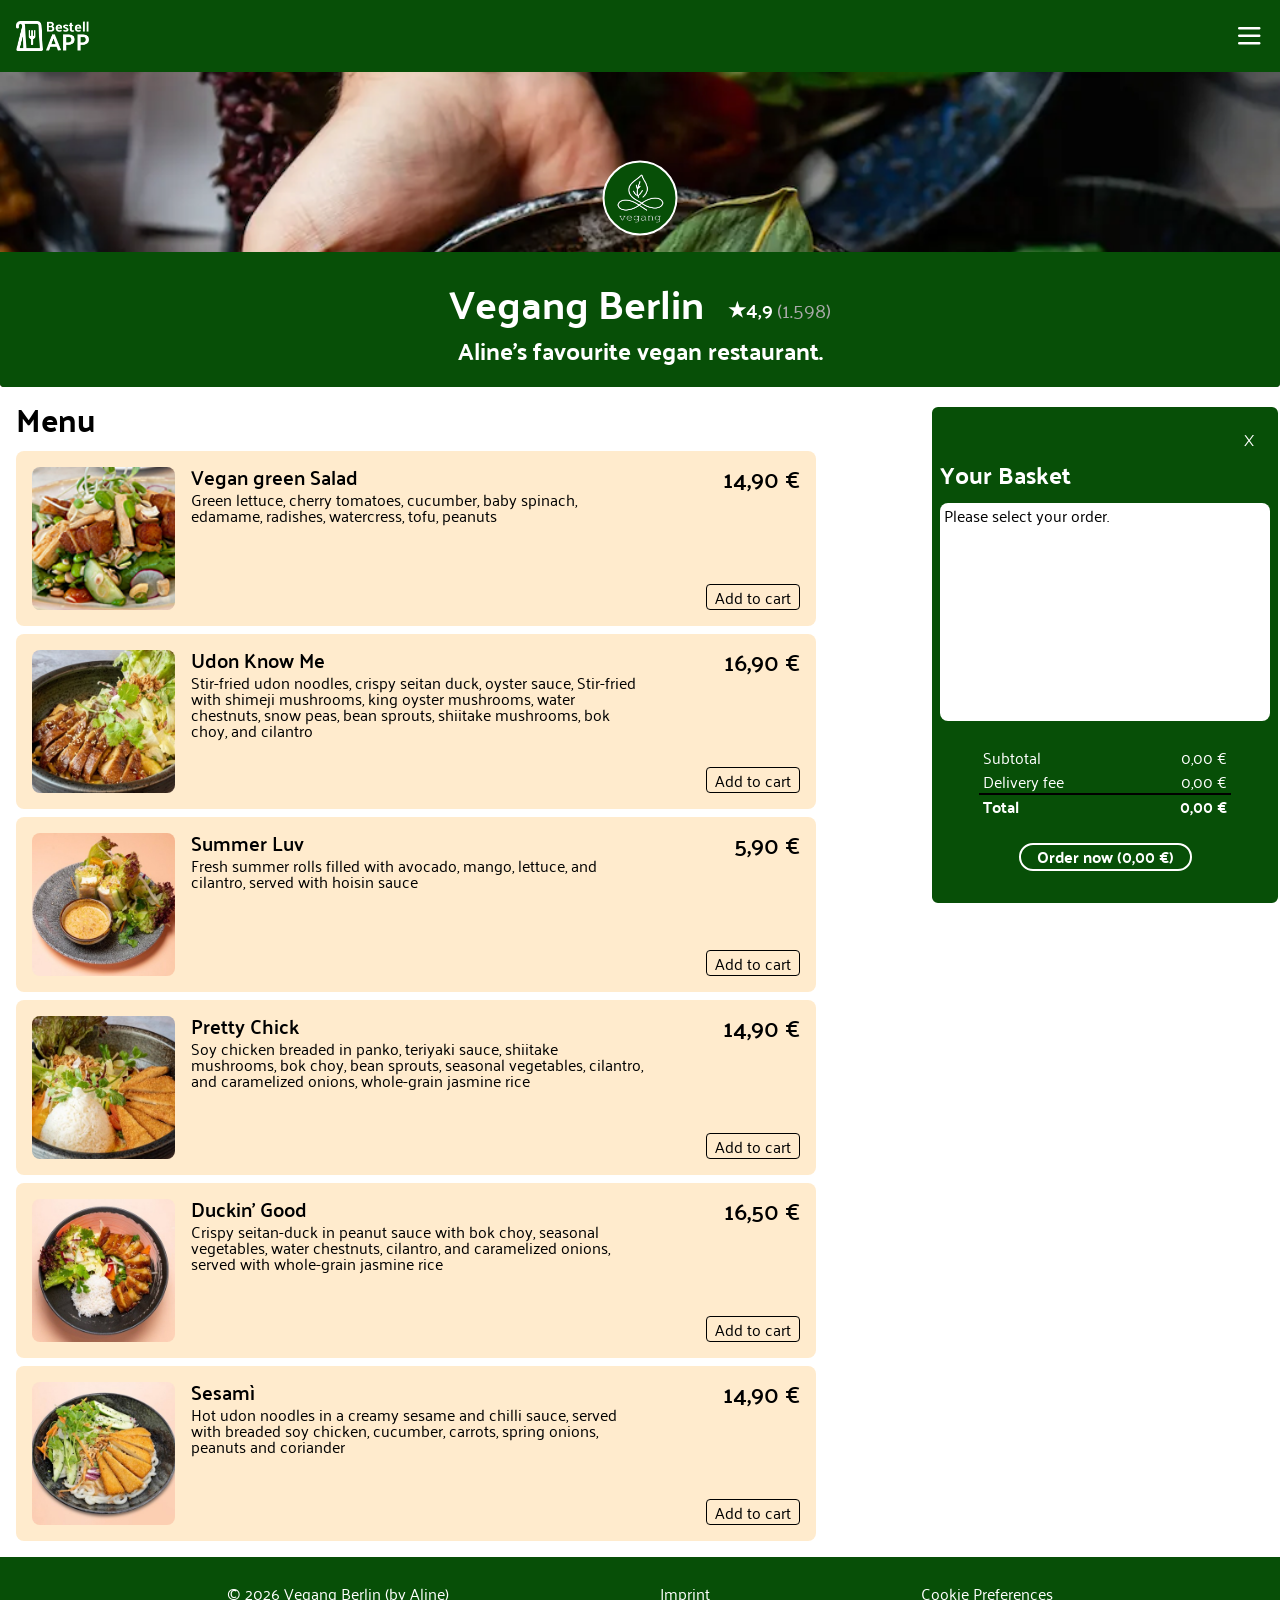
<file: index.html>
<!DOCTYPE html>
<html lang="de">
<head>
    <meta charset="UTF-8">
    <meta name="viewport" content="width=device-width, initial-scale=1.0">
    <title>Aline's BestellApp</title>

    <link rel="shortcut icon" href="./assets/icons/Salad.png" type="image/x-icon">

    <link rel="stylesheet" href="style.css">
    <link rel="stylesheet" href="./styles/fonts.css">
    <link rel="stylesheet" href="./styles/headooter.css">
    <link rel="stylesheet" href="./styles/landing.css">
    <link rel="stylesheet" href="./styles/cart.css">
    <link rel="stylesheet" href="./styles/menu.css">

    <script src="./scripts/menu-db.js" defer></script>
    <script src="./scripts/templates.js" defer></script>
    <script src="./main.js" defer></script>


</head>
<body onload="init()">
    <header>
        <div class="content-headooter" id="header-content-desktop">
            <img src="./assets/icons/logo-bestellapp.png" alt="logo bestellapp">
            <nav>
                <img src="./assets/icons/icon-burger-menu.png" alt="navigation menu icon" id="desktop-burger-menu">
            </nav>
        </div>
        <div class="content-headooter" id="header-content-mobile">
            <img src="./assets/icons/logo-bestellapp.png" alt="logo bestellapp">
        </div>
    </header>
    <main>
        <section>
            <div class="content" id="landing-section">
                <div id="logo">
                    <img src="./assets/icons/logo-vegang.png" alt="logo vegang berlin">
                </div>
                <div id="restaurant-info">
                    <div id="restaurant-name-rating">
                        <h1>Vegang Berlin</h1>
                        <div id="ratings">
                            <p id="rating-average">&starf;4,9</p>
                            <p id="total-ratings">(1.598)</p>
                        </div>
                    </div>
                    <h3>Aline's favourite vegan restaurant.</h3>
                </div>
            </div>
        </section>
        <section>
            <div class="content" id="content-wrapper">
                <section id="menu">
                    <h2>Menu</h2>
                    <div id="menu-items-wrapper" class="display-flex">
                        <!-- generated by JS -->
                    </div>
                </section>
            </div>
        </section>
    </main>
    <aside>
        <div id="cart-wrapper" class="display-none  display-flex content">
            <div id="cart" class="display-none">
                <!-- generated by JS -->
            </div>
        </div>
        <dialog id="order-confirmation-popup">
            <!-- generated by JS -->
        </dialog>
    </aside>
    <footer>
        <div class="content-headooter" id="footer-content-desktop">
            <a href="https://www.vegangberlin.de" target="_blank" rel="noopener noreferrer">&#169; 2026 Vegang Berlin (by Aline)</a>
            <p>Imprint</p>
            <p>Cookie Preferences</p>
        </div>
        <div class="content-headooter" id="footer-content-mobile">
            <img src="./assets/icons/home.svg" alt="icon home">
            <img src="./assets/icons/Profile.svg" alt="icon profile">
            <img src="./assets/icons/orders.svg" alt="icon orders">
            <buttton id="shopping-cart" onclick="toggleCart()">
                <img src="./assets/icons/shopping_cart.svg" alt="icon shopping cart">
                <p id="number-of-meals-in-cart"></p>
            </button>
        </div>
        </dialog>
    </footer>
</body>
</html>
</file>
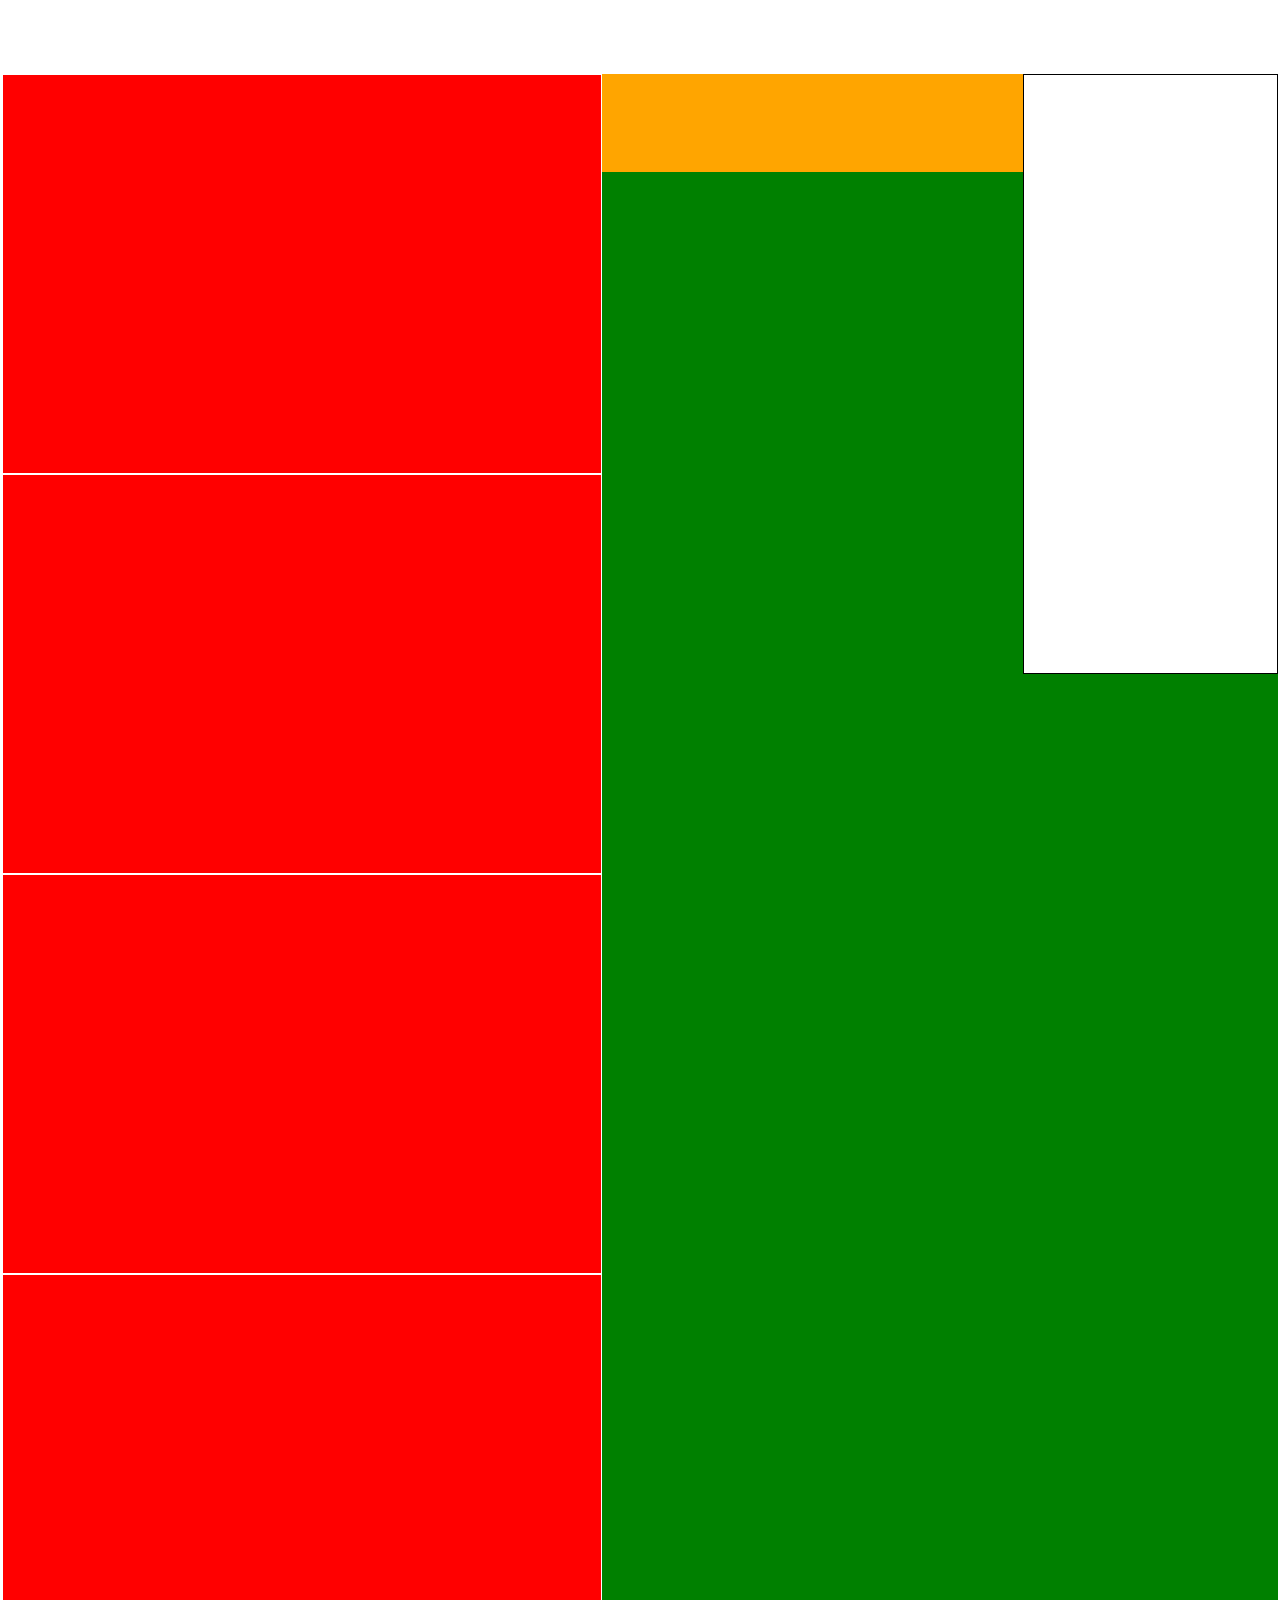
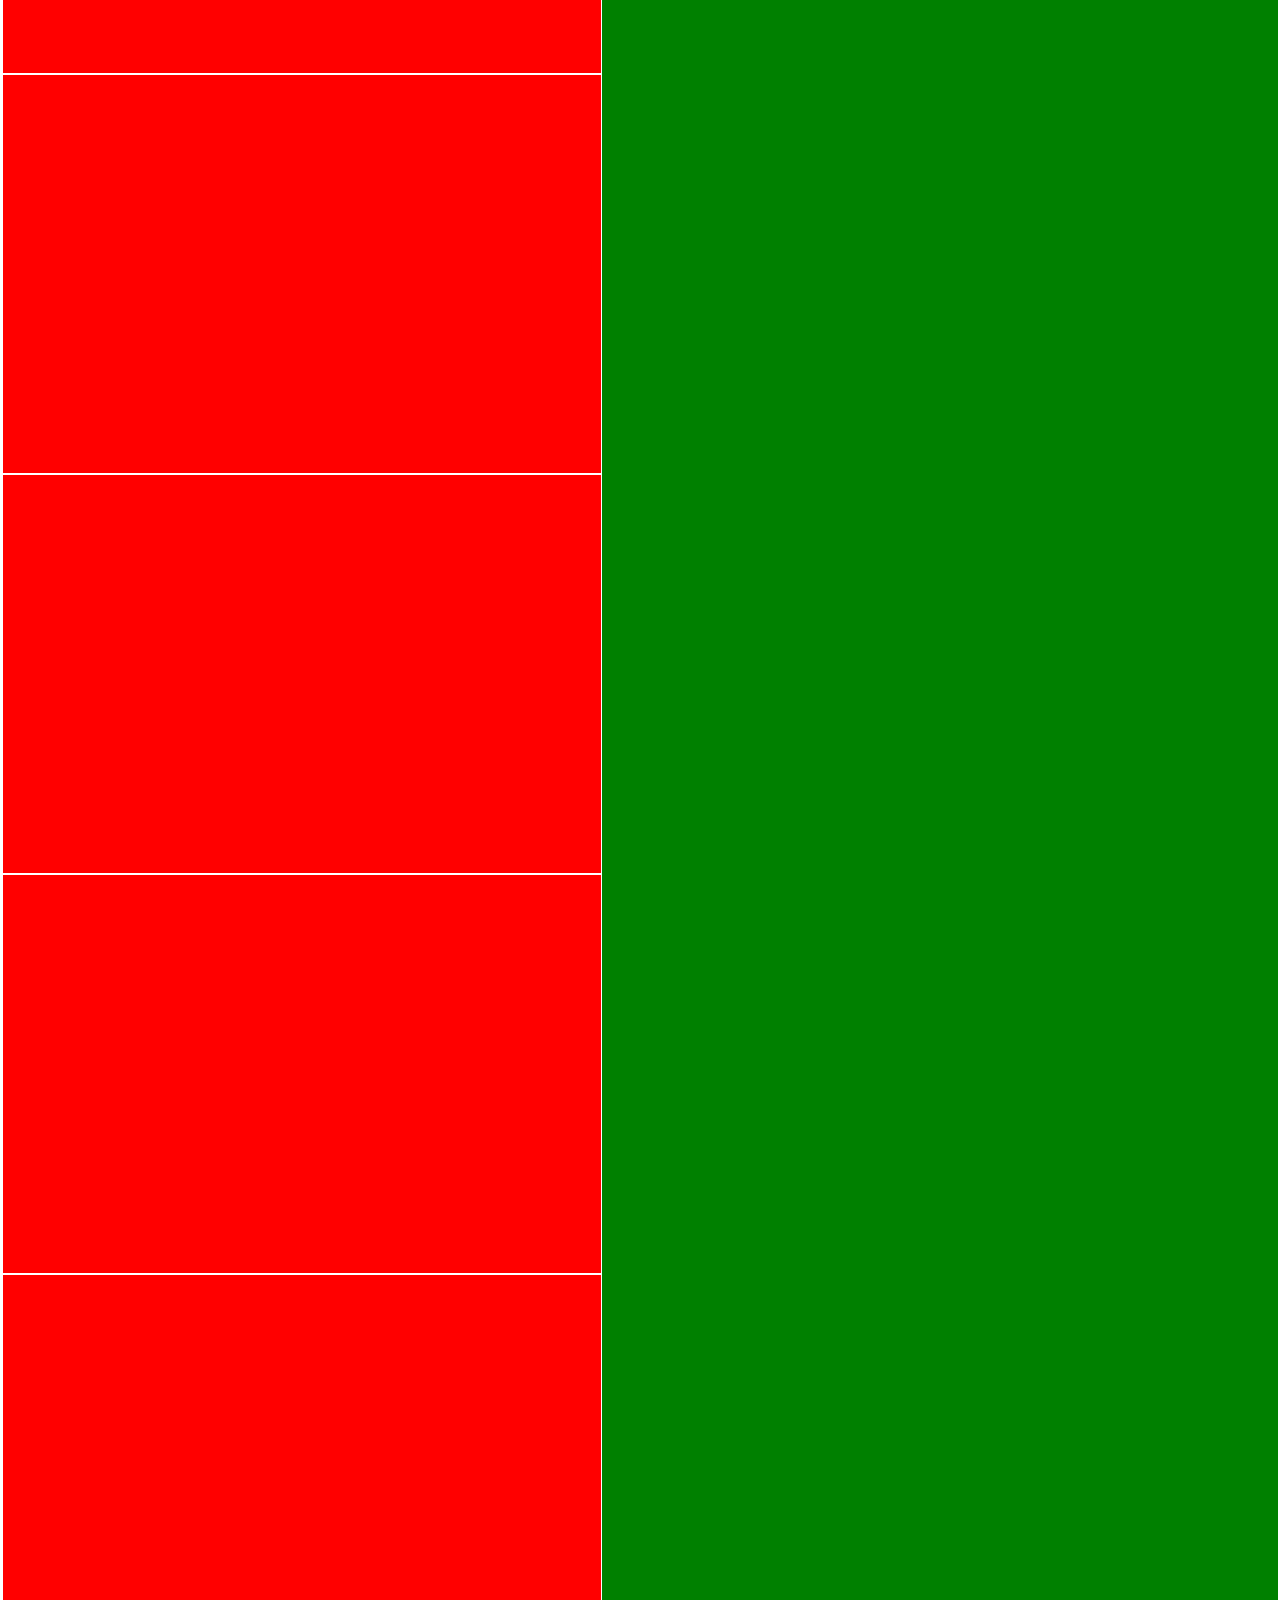
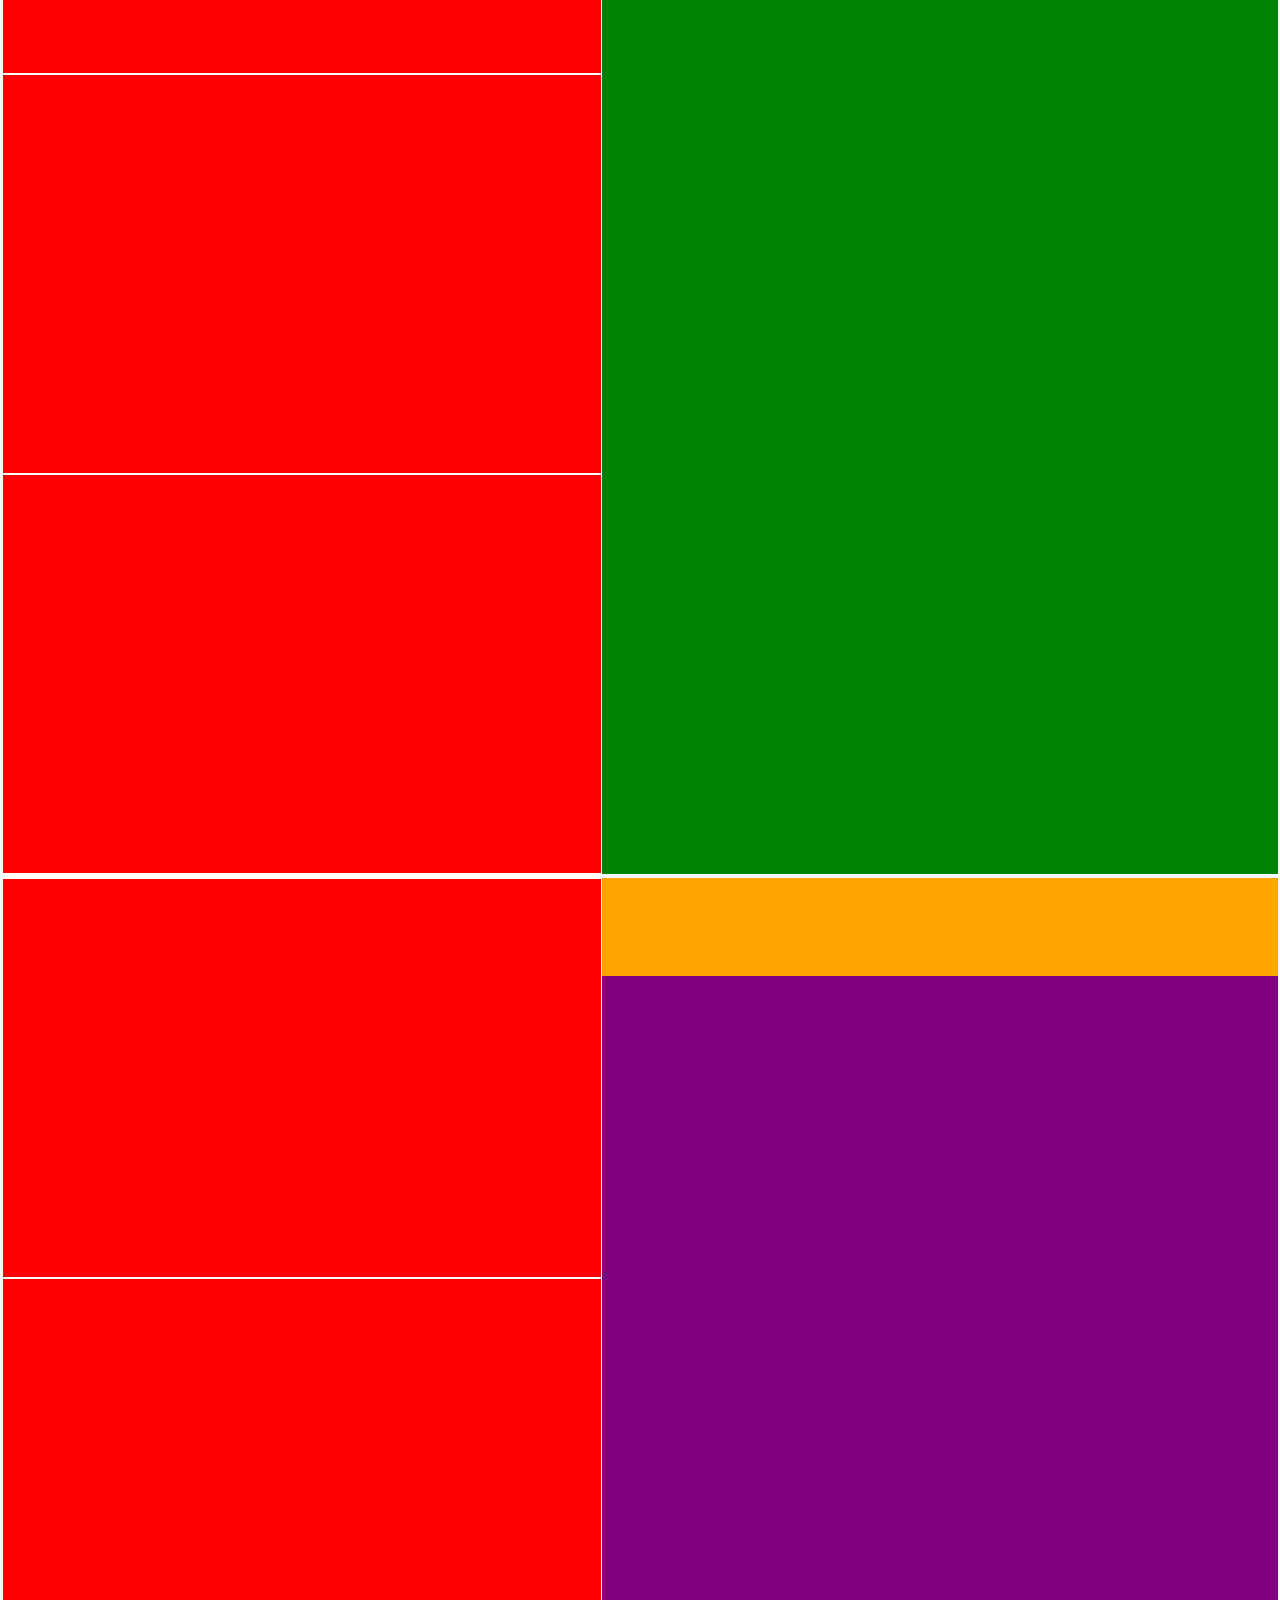
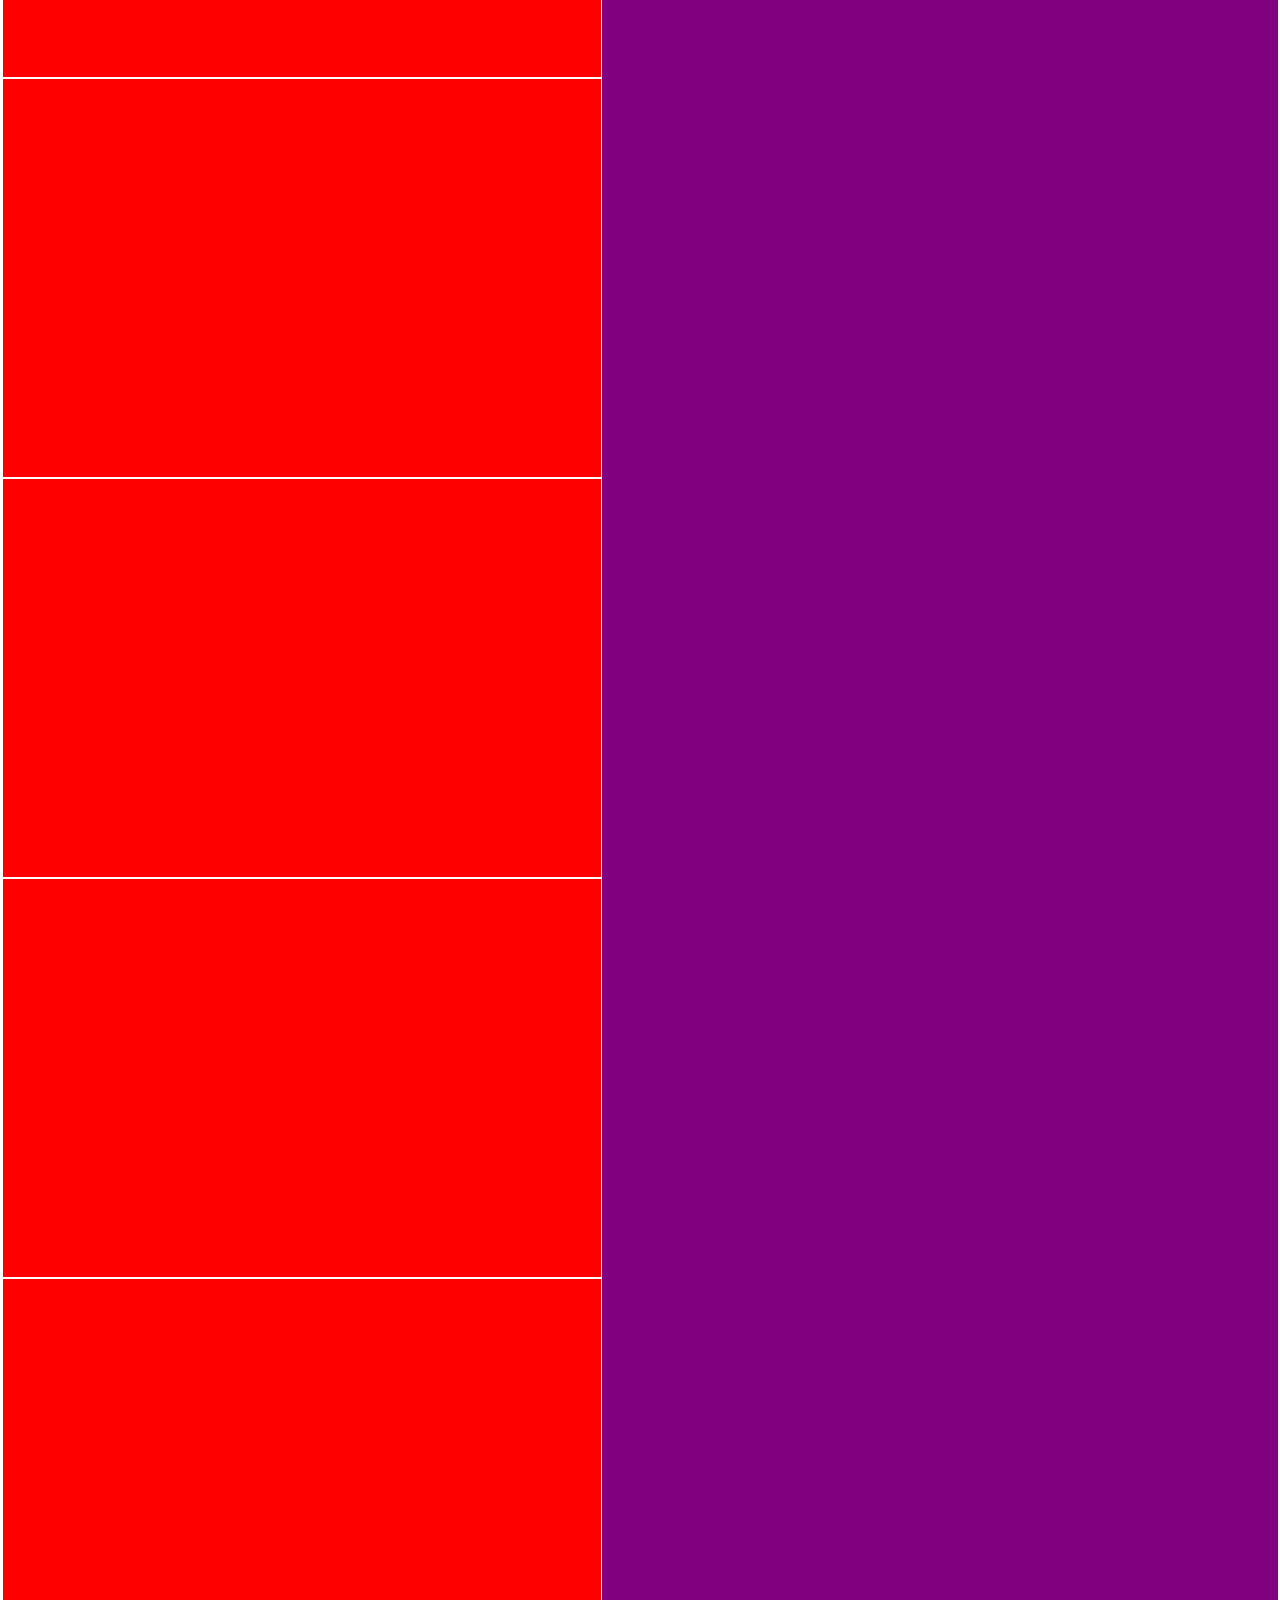
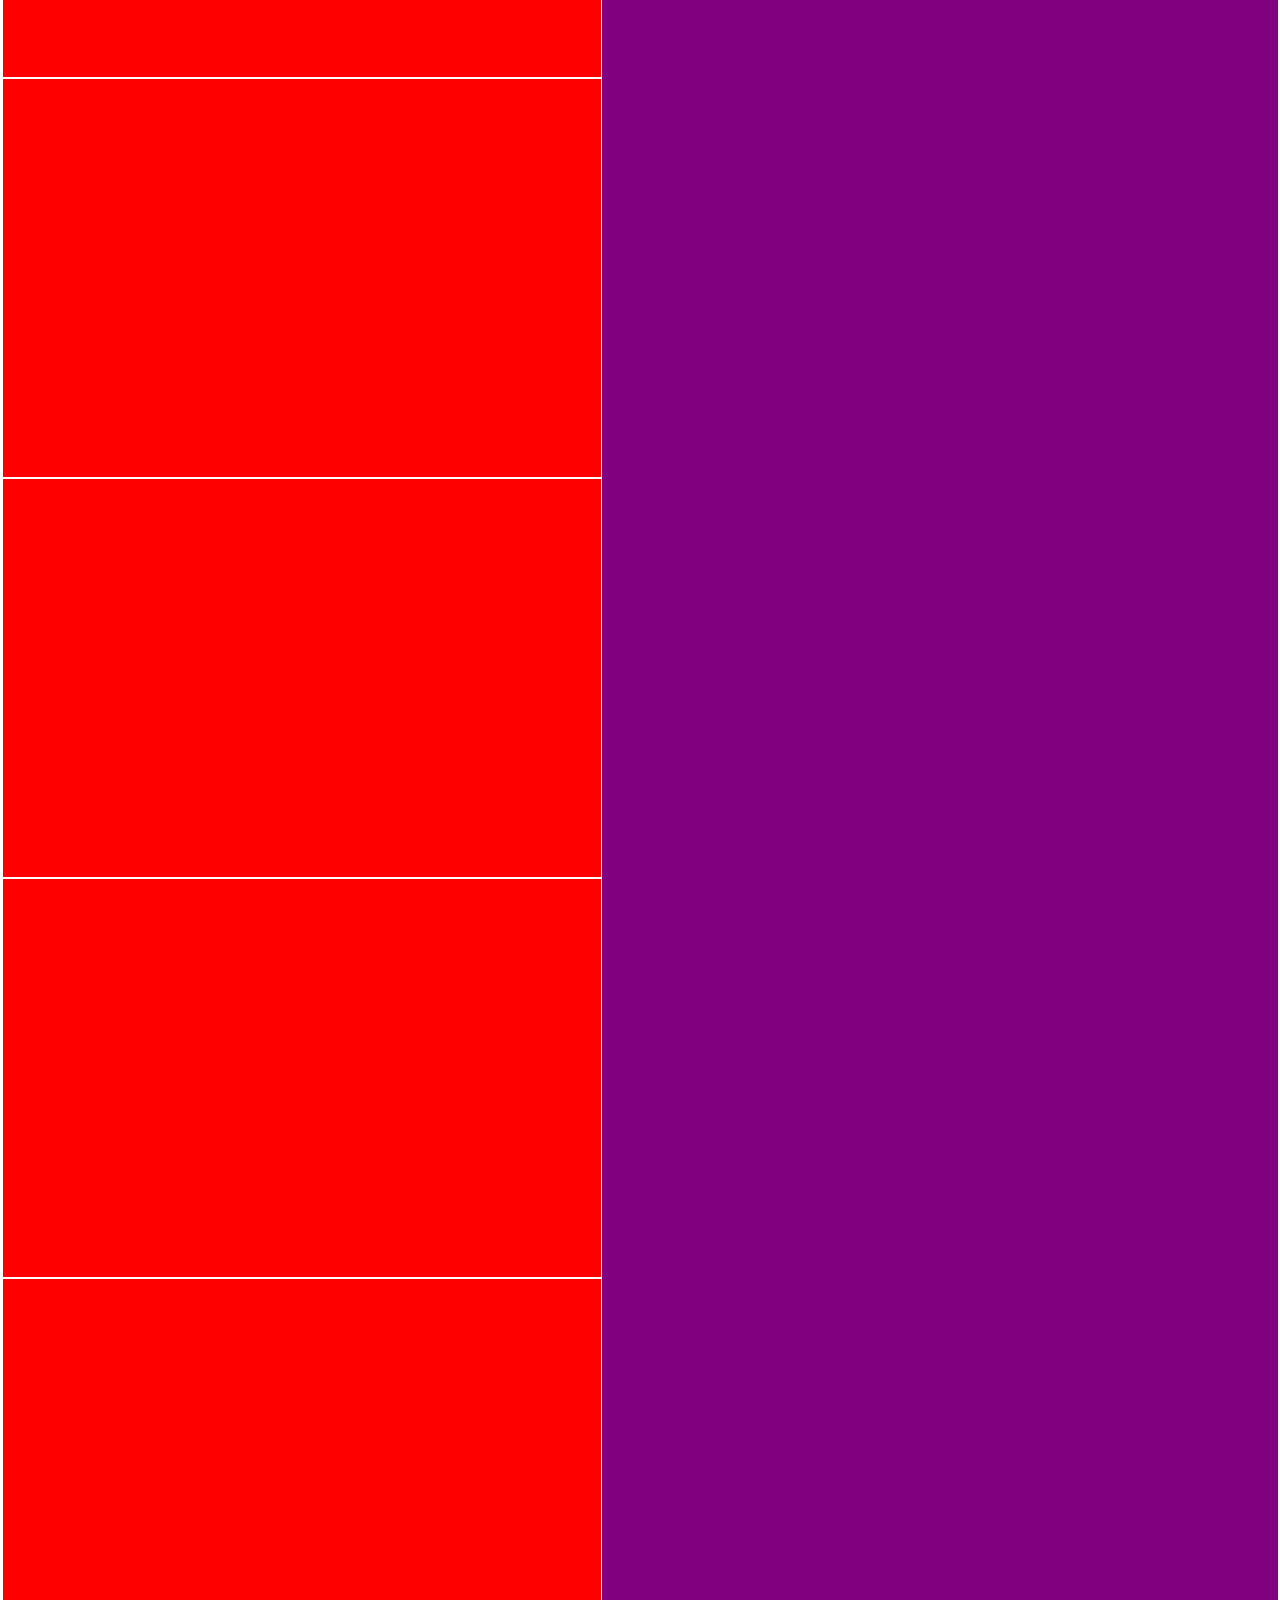
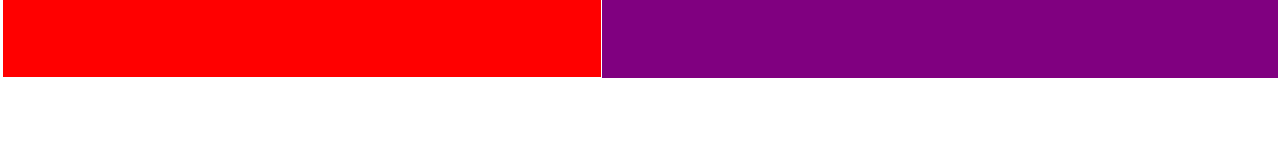
<file: Documentation/Nico/index.html>
<!doctype html>
<html lang="en">
    <head>
        <meta charset="UTF-8" />
        <meta name="viewport" content="width=device-width, initial-scale=1.0" />
        <title>Document</title>
        <script src="/main.js" type="module"></script>

        <link rel="stylesheet" href="style.css" />
    </head>
    <body>
        <header>
            <div class="content"></div>
        </header>

        <main>
            <section id="pizza" class="green">
                <div class="balken"></div>
                <div class="content">
                    <div class="menu-card"></div>
                    <div class="menu-card"></div>
                    <div class="menu-card"></div>
                    <div class="menu-card"></div>
                    <div class="menu-card"></div>
                    <div class="menu-card"></div>
                    <div class="menu-card"></div>
                    <div class="menu-card"></div>
                    <div class="menu-card"></div>
                    <div class="menu-card"></div>
                </div>
            </section>
            <section id="pasta" class="purple">
                <div class="balken"></div>
                <div class="content">
                    <div class="menu-card"></div>
                    <div class="menu-card"></div>
                    <div class="menu-card"></div>
                    <div class="menu-card"></div>
                    <div class="menu-card"></div>
                    <div class="menu-card"></div>
                    <div class="menu-card"></div>
                    <div class="menu-card"></div>
                    <div class="menu-card"></div>
                    <div class="menu-card"></div>
                </div>
            </section>
        </main>
        <aside>
            <div class="content">
                <div id="cart"></div>
            </div>
        </aside>
    </body>
</html>
</file>
<file: style.css>
:root {
    --dark-green: rgb(7, 79, 7); /* global scope */
}

* {
    margin: 0;
    padding: 0;
    scroll-behavior: smooth;
    box-sizing: border-box;
    text-decoration: none;
    position: relative;
    list-style: none;
    font-size: inherit;
    color: inherit;
    font-family: inherit;
    background: initial;
    border: initial;
    line-height: 1;

    button:hover {
        cursor: pointer;
        font-weight: bolder;
    }
}

html {
    font-size: 16px;
    font-family: Palanquin;
    line-height: 1;

    h1 {
        font-size: 2.5rem;
    }

    h2 {
        font-size: 2rem;
    }

    h3 {
        font-size: 1.5rem;
    }

    h4 {
        font-size: 1.25rem;
        font-weight: 600;
    }

    @media screen and (max-width: 640px) {
        h1 {
            font-size: 20px;
        }

        h2 {
            font-size: 18px;
        }

        h3,
        h4 {
            font-size: 16px;
        }
    }
}

html:has(dialog[open]) {
    /* remove the main scrollbar when dialog is open */
    overflow: hidden;
}

section {
    display: flex;
    justify-content: center;
}

main {
    width: 100%;
    /* background: orange; */
}

.content {
    width: 100%;
    max-width: 1440px;
    height: 100%;
}

#content-wrapper {
    height: 100%;
    width: 100%;
    display: flex;

    /* Menu is styled in menu.css */

    /* Cart is styled in cart.css */
}
</file>
<file: styles/fonts.css>
/* palanquin-regular - latin */
@font-face {
  font-display: swap; /* Check https://developer.mozilla.org/en-US/docs/Web/CSS/@font-face/font-display for other options. */
  font-family: "Palanquin";
  font-style: normal;
  font-weight: 400;
  src: url("../assets/fonts/palanquin-v17-latin-regular.woff2") format("woff2"); /* Chrome 36+, Opera 23+, Firefox 39+, Safari 12+, iOS 10+ */
}
/* palanquin-500 - latin */
@font-face {
  font-display: swap; /* Check https://developer.mozilla.org/en-US/docs/Web/CSS/@font-face/font-display for other options. */
  font-family: "Palanquin";
  font-style: normal;
  font-weight: 500;
  src: url("../assets/fonts/palanquin-v17-latin-500.woff2") format("woff2"); /* Chrome 36+, Opera 23+, Firefox 39+, Safari 12+, iOS 10+ */
}
/* palanquin-600 - latin */
@font-face {
  font-display: swap; /* Check https://developer.mozilla.org/en-US/docs/Web/CSS/@font-face/font-display for other options. */
  font-family: "Palanquin";
  font-style: normal;
  font-weight: 600;
  src: url("../assets/fonts/palanquin-v17-latin-600.woff2") format("woff2"); /* Chrome 36+, Opera 23+, Firefox 39+, Safari 12+, iOS 10+ */
}
/* palanquin-700 - latin */
@font-face {
  font-display: swap; /* Check https://developer.mozilla.org/en-US/docs/Web/CSS/@font-face/font-display for other options. */
  font-family: "Palanquin";
  font-style: normal;
  font-weight: 700;
  src: url("../assets/fonts/palanquin-v17-latin-700.woff2") format("woff2"); /* Chrome 36+, Opera 23+, Firefox 39+, Safari 12+, iOS 10+ */
}

/* palanquin-dark-regular - latin */
@font-face {
  font-display: swap; /* Check https://developer.mozilla.org/en-US/docs/Web/CSS/@font-face/font-display for other options. */
  font-family: "Palanquin Dark";
  font-style: normal;
  font-weight: 400;
  src: url("../assets/fonts/palanquin-dark-v17-latin-regular.woff2")
    format("woff2"); /* Chrome 36+, Opera 23+, Firefox 39+, Safari 12+, iOS 10+ */
}
/* palanquin-dark-600 - latin */
@font-face {
  font-display: swap; /* Check https://developer.mozilla.org/en-US/docs/Web/CSS/@font-face/font-display for other options. */
  font-family: "Palanquin Dark";
  font-style: normal;
  font-weight: 600;
  src: url("../assets/fonts/palanquin-dark-v17-latin-600.woff2") format("woff2"); /* Chrome 36+, Opera 23+, Firefox 39+, Safari 12+, iOS 10+ */
}
</file>
<file: styles/headooter.css>
header, footer {
    height: 8dvh;
    max-height: 80px;
    width: 100%;
    display: flex;
    justify-content: center;
    background: var(--dark-green);
    /* z-index: 2; */

    img {
        height: 30px;
    }
}

footer {
    @media screen and (max-width: 890px) {
        position: fixed;
        bottom: 0;
        z-index: 2;
    }
}

.content-headooter {
    width: 100%;
    height: 100%;
    max-width: 1920px;
    display: flex;
    align-items: center;
    padding: 8px 16px;
}

#header-content-desktop {
    width: 100%;
    justify-content: space-between;

    @media screen and (max-width: 890px) {
        display: none;
    }
}

#header-content-mobile {
    width: 100%;
    justify-content: flex-start;

    @media screen and (min-width: 890px) {
        display: none;
    }
}

#footer-content-desktop {
    width: 100%;
    justify-content: space-evenly;
    color: white;

    @media screen and (max-width: 890px) {
        display: none;
    }
}

#footer-content-mobile {
    width: 100%;
    display: flex;
    justify-content: space-evenly;
    justify-items: flex-end;

    #shopping-cart {
        height: 40px;
        width: 40px;
        display: flex;
        flex-direction: column;
        align-items: center;
        justify-content: center;

        #number-of-meals-in-cart {
            height: 20px;
            width: 20px;
            border-radius: 50%;
            background-color: blanchedalmond;
            position: absolute;
            top: 0;
            right: 0;
            text-align: center;
        }
    }

    @media screen and (min-width: 891px) {
        display: none;
    }
}
</file>
<file: styles/landing.css>
#landing-section {
    height: 35dvh;
    max-height: 500px;
    width: 100%;
    background-image: url(../assets/images/vegang-vegan-meal.png);
    background-repeat: no-repeat;
    background-size:cover;
    flex-direction: column;
    display: flex;
    justify-content: center;
    border-bottom-left-radius: 4px;
    border-bottom-right-radius: 4px;

    @media screen and (max-width: 640px) {
        height: 25dvh;
    }

    #logo {
        background-color: var(--dark-green);
        border-radius: 50%;
        border: 2px white solid;
        height: 75px;
        width: 75px;
        position: absolute;
        top: 40%;
        left: 50%;
        transform: translate(-50%, -50%);


        @media screen and (max-width: 640px) {
            top: 20%;
        }

        img {
            height: 70%;
            width: 70%;
            top: 50%;
            left: 50%;
            -ms-transform: translate(-50%, -50%);
            transform: translate(-50%, -50%);
        }
    }

    #restaurant-info {
        height: 15dvh;
        max-height: 200px;
        width: 100%;
        display: flex;
        flex-direction: column;
        justify-content: flex-end;
        align-items: center;
        gap: 16px;
        padding-bottom: 24px;
        background: var(--dark-green);
        color: white;
        position: absolute;
        bottom: 0;
        border-bottom-left-radius: 4px;
        border-bottom-right-radius: 4px;

        #restaurant-name-rating {
            display: flex;
            gap: 24px;
            align-items: flex-end;
            font-size: 20px;

            @media screen and (max-width: 640px) {
                font-size: 16px;
            }

            #ratings {
                padding-bottom: 4px;
                display: flex;
                gap: 4px;

                #rating-average {
                    font-weight: 600;
                }

                #total-ratings {
                    color: darkgrey;
                }
            }
        }
    }
}
</file>
<file: styles/cart.css>
aside {
    display: flex;
    justify-content: center;
    height: 100%;
    width: 100%;
    position: absolute;
    top: 0;
    bottom: 0;
    z-index: 0;
    /* background-color: rgb(0, 0, 0, 0.4); */

    .display-flex {
        display: flex;
    }

    @media screen and (max-width: 890px) {
        .display-none {
            display: none;
        }
    }

    #cart-wrapper {
        position: absolute;
        top: 45dvh;
        width: 100%;
        height: calc(100% - 45dvh);
        justify-content: flex-end;

        @media screen and (max-width: 890px) {
            width: 100%;
            justify-content: center;
            z-index: 1000;
            background-color: white;
        }

        #cart {
            width: 350px;
            height: 500px;
            background-color: var(--dark-green);
            color: white;
            border: 2px white solid;
            display: flex;
            flex-direction: column;
            gap: 16px;
            padding: 24px 8px;
            border-radius: 8px;
            position: sticky;
            top: 0;

            @media screen and (max-width: 890px) {
                width: 90%;
                height: 70dvh;
                position: fixed;
                top: 15dvh;
                .display-none {
                    display: none;
                }
            }

            button {
                align-self: flex-end;
                padding-right: 16px;

                
            }
        }

        #meals-container {
            height: 300px;
            overflow-y: scroll;
            width: 100%;
            background: white;
            color: black;
            padding: 8px;
            display: flex;
            flex-direction: column;
            gap: 4px;
            padding: 4px;
            border-radius: 8px;

            .dish-in-cart-card {
                min-height: 75px;
                width: 100%;
                background-color: blanchedalmond;
                color: black;
                padding: 8px;
                display: flex;
                flex-direction: column;
                justify-content: space-between;
                align-items: flex-start;
                border-radius: 4px;

                .meal-in-cart-card-first-row {
                    height: 25px;
                    width: 100%;
                    display: flex;
                    justify-content: space-between;
                    align-items: center;

                    p {
                        font-weight: 600;
                    }
                }

                .meal-in-cart-card-second-row {
                    height: 25px;
                    display: flex;
                    justify-content: space-between;
                    align-items: center;
                    width: 100%;

                    .change-meal-amount {
                        width: fit-content;
                        display: flex;
                        justify-content: space-between;
                        align-items: center;
                        gap: 4px;

                        button{
                            width: 20px;
                            text-align: center;
                            padding: 0;
                            margin: 0;
                        }

                        button:hover {
                            cursor: pointer;
                        }
                    }
                }
            }
        }

        #check-out-container {
            height: fit-content;
            width: 100%;
            display: flex;
            flex-direction: column;
            justify-content: center;
            align-items: center;
            gap: 24px;
            padding: 8px;

            table {
                width: 80%;
                border-collapse: collapse;

                th,
                td {
                    padding: 4px;
                }

                .left-align {
                    text-align: left;
                }
                .right-align {
                    text-align: right;
                }
                th {
                    border-top: 2px solid black;
                }
            }

            button {
                border: 2px solid white;
                padding: 4px 16px;
                border-radius: 16px;
                font-weight: 800;
                align-self: center;
            }
        }
    }
    #order-confirmation-popup {
        height: 150px;
        width: 200px;
        margin: auto;
        z-index: 1;
        position: fixed;
        animation-name: disappearOrderConfirmation;
        animation-duration: 2s;
        border-radius: 8px;
        background: var(--dark-green);

        #confirmation-popup-content {
            width: 100%;
            height: 100%;
            display: flex;
            flex-direction: column;
            justify-content: flex-start;
            align-items: center;
            padding: 16px;
            color: white;
            gap: 32px;

            button {
                align-self: flex-end;
            }

            button:hover {
                font-weight: 900;
            }

            #bike {
                font-size: 64px;
            }

            div {
                display: flex;
                flex-direction: column;
                align-items: center;
                justify-content: center;
                gap: 8px;
            }
        }
    }

    #order-confirmation-popup[open]::backdrop {
        background-color: rgba(255, 255, 255, 0.5);
    }

    #testytest {
        height: 200px;
        width: 200px;
        background: purple;

        @media screen and (max-width: 890px) {
            background-color: green;
            .display-none {
                display: none;
            }
        }
    }
}
</file>
<file: styles/menu.css>
.display-flex {
    display: flex;
}

.display-none {
    display: none;
}

#menu {
    background-color: white;
    width: calc(100% - 350px);
    max-width: 1090px;
    height: 100%;
    padding: 16px;
    flex-direction: column;
    gap: 16px;

    @media screen and (max-width: 890px) {
        width: 100%;
        padding: 8px;
        margin-bottom: 90px;
    }

    #menu-items-wrapper {
        height: 100%;
        width: 100%;
        display: flex;
        flex-direction: column;
        gap: 8px;
        z-index: 1;

        /* @media screen and (max-width: 890px) {
            z-index: 0;
        } */

        .menu-item {
            background-color: blanchedalmond;
            width: auto;
            min-width: 500px;
            max-width: 800px;
            height: 175px;
            display: flex;
            gap: 8px;
            padding: 16px 16px;
            justify-content: space-between;
            align-items: center;
            gap: 16px;
            border-radius: 8px;

            @media screen and (max-width: 890px) {
                min-width: 300px;
                width: 100%;
                height: fit-content;
                padding: 8px;
            }

            @media screen and (max-width: 640px) {
                width: 100%;
                min-width: 300px;
                height: fit-content;
                flex-direction: column;
                gap: 16px;
                padding: 8px;
            }

            .dish-details {
                width: 80%;
                display: flex;
                justify-content: flex-start;
                align-items: flex-start;
                gap: 16px;

                @media screen and (max-width: 640px) {
                    width: 100%;
                    height: fit-content;
                    gap: 8px;
                }

                .dish-name-description {
                    height: fit-content;
                    display: flex;
                    flex-direction: column;
                    gap: 4px;
                }

                img {
                    height: calc(175px - 2 * 16px);
                    width: calc(175px - 2 * 16px);
                    object-fit: cover;
                    border-radius: 8px;

                    @media screen and (max-width: 640px) {
                        height: 75px;
                        width: 75px;
                    }
                }
            }

            .dish-purchasing {
                height: 100%;
                width: fit-content;
                display: flex;
                flex-direction: column;
                justify-content: space-between;
                align-items: flex-end;
                gap: 40px;

                @media screen and (max-width: 640px) {
                    flex-direction: row;
                    width: 100%;
                    height: fit-content;
                    align-items: flex-start;
                    gap: 40px;
                    justify-content: flex-end;
                }

                p {
                    font-size: 24px;
                    font-weight: 600;

                    @media screen and (max-width: 640px) {
                        font-size: 18px;
                    }
                }

                .add-to-cart-button {
                    border: 1px solid black;
                    border-radius: 4px;
                    padding: 4px 8px;
                    text-align: center;
                    vertical-align: middle;
                    line-height: 1;
                }
            }
        }
    }
}
</file>
<file: Documentation/Nico/style.css>
* {
    margin: 0;
    padding: 0;
    scroll-behavior: smooth;
    box-sizing: border-box;
    text-decoration: none;
    position: relative;
    list-style: none;
    font-size: inherit;
    color: inherit;
    font-family: inherit;
    background: initial;
    border: initial;
}

.lime{
    background: lime;
}

.teal{
    background: teal;
}

.green{
    background: green;
}

.purple{
    background: purple;
}


main{
    width: 100%;
}


section{
    width: 100%;
    height: auto;

    .balken{
        height: 100px;
        width: 100%;
        background: orange;
        position: absolute;
        top: 0;
    }

    article{
        width: 60%;
        height: auto;
        background: orange;
    }

    .menu-card{
        width: 600px;
        height: 400px;
        background: red;
        border: 1px white solid;
    }
}

section, header, footer, aside{
    display: flex;
    justify-content: center;
}

.content{
    width: 100%;
    max-width: 1440px;
    height: 100%;
    /* background: black; */
    border: 2px white solid;
}

header{
    height: 8dvh;
    width: 100%;
}





aside{
    height: 100%;
    width: 100%;
    position: absolute;
    top: 8dvh;

    .content{
        display: flex;
        justify-content: flex-end;

        #cart{
            background: white;
            height: 600px;
            width: 20%;
            position: sticky;
            top: 0;
            border: 1px black solid;
        }
    }


}
</file>
